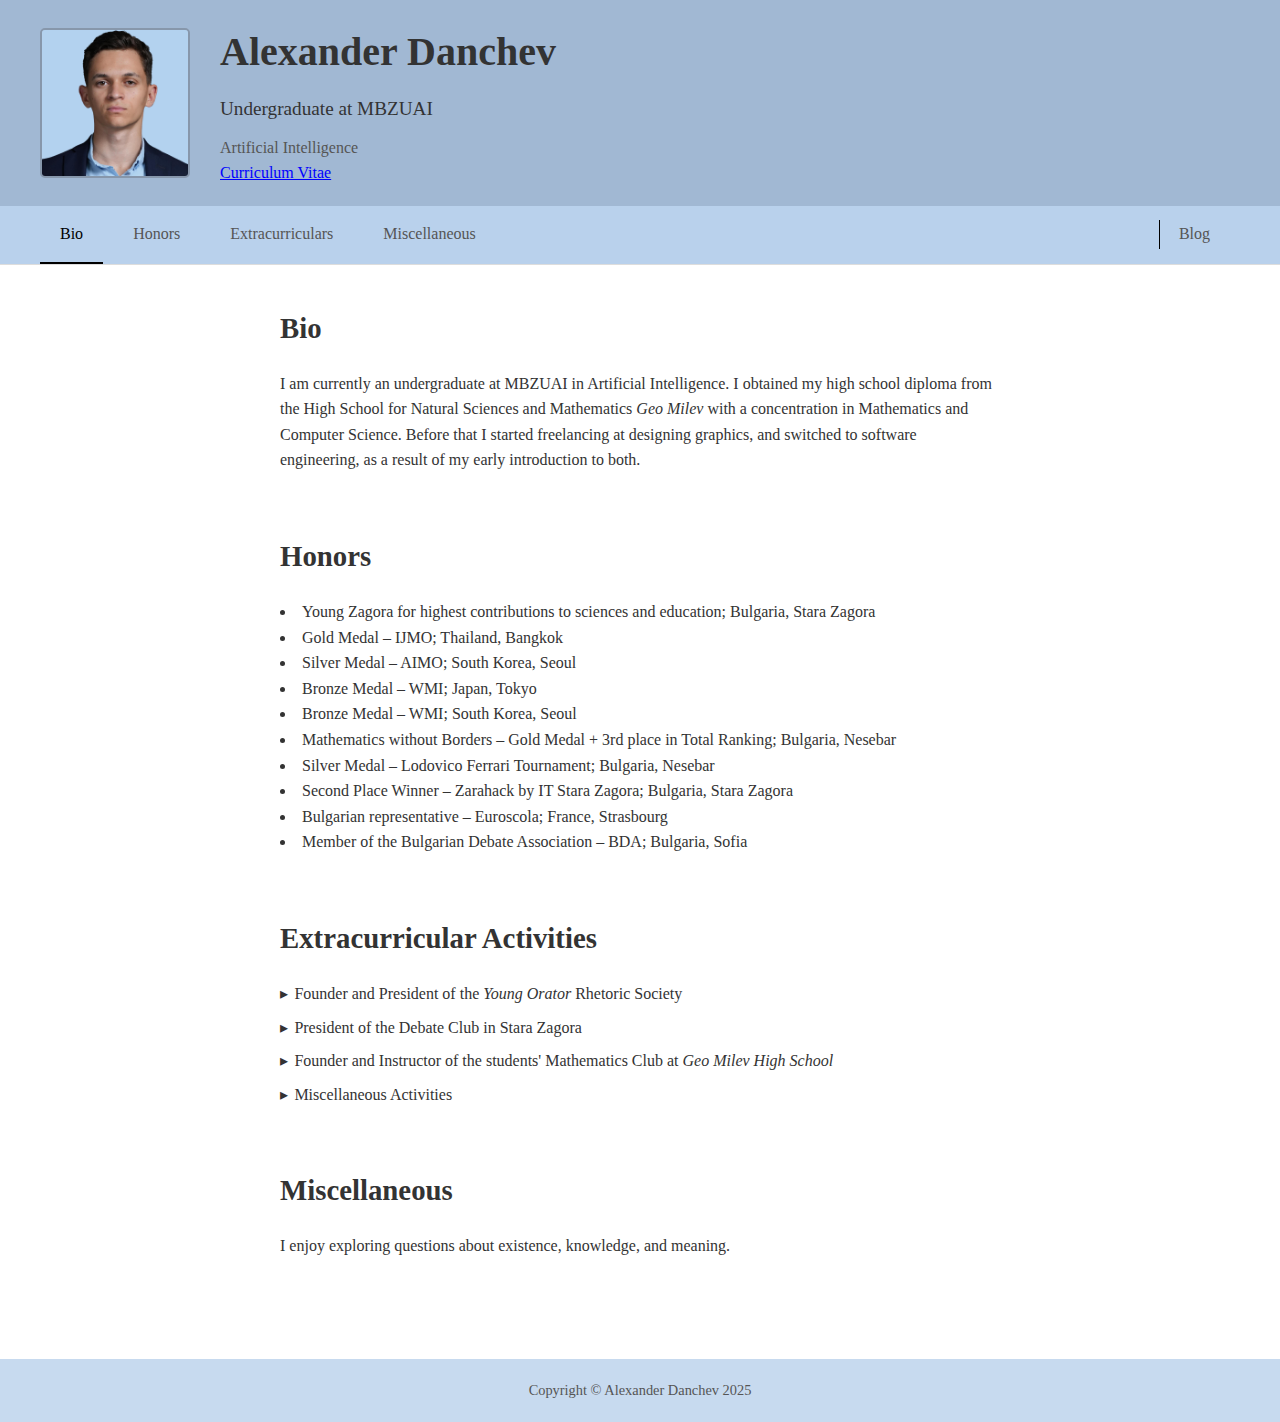
<file: index.html>
<!DOCTYPE html>
<html lang="en">
<head>
  <meta charset="utf-8">
  <meta name="viewport" content="width=device-width, initial-scale=1.0">
  <title>Alexander Danchev | Homepage</title>
  <link rel="stylesheet" href="styles.css">
</head>
<body>

  <header class="profile-header">
    <div class="header-inner">
      <img src="images/danchev.jpg" class="profile-photo">
      <div class="profile-info">
        <h1>Alexander Danchev</h1>
        <p class="title">Undergraduate at MBZUAI</p>
        <p class="department">Artificial Intelligence</p>
        <a href="files/cv.pdf" style="color: blue; text-decoration: underline;" target="_blank">Curriculum Vitae</a>
      </div>
    </div>
  </header>

  <nav class="profile-nav">
    <a href="#bio" class="nav-link active">Bio</a>
    <a href="#honors" class="nav-link">Honors</a>
    <a href="#extracurricular" class="nav-link">Extracurriculars</a>
    <a href="#misc" class="nav-link">Miscellaneous</a>
    <a href="blog.html" class="nav-link blog-link">Blog</a>
  </nav>

  <main class="profile-content">
    <section id="bio">
      <h2>Bio</h2>
      <p>
        I am currently an undergraduate at MBZUAI in Artificial Intelligence. I obtained my 
        high school diploma from the High School for Natural Sciences and Mathematics <i>Geo Milev</i>
        with a concentration in Mathematics and Computer Science. Before that I started 
        freelancing at designing graphics, and switched to software engineering, as a result of my
        early introduction to both.
        </p>
    </section>

    <section id="honors">
      <h2>Honors</h2>
      <ul>
        <li>Young Zagora for highest contributions to sciences and education; Bulgaria, Stara Zagora</li>
        <li>Gold Medal – IJMO; Thailand, Bangkok</li>
        <li>Silver Medal – AIMO; South Korea, Seoul</li>
        <li>Bronze Medal – WMI; Japan, Tokyo</li>
        <li>Bronze Medal – WMI; South Korea, Seoul</li>
        <li>Mathematics without Borders – Gold Medal + 3rd place in Total Ranking; Bulgaria, Nesebar</li>
        <li>Silver Medal – Lodovico Ferrari Tournament; Bulgaria, Nesebar</li>
        <li>Second Place Winner – Zarahack by IT Stara Zagora; Bulgaria, Stara Zagora</li>
        <li>Bulgarian representative – Euroscola; France, Strasbourg</li>
        <li>Member of the Bulgarian Debate Association – BDA; Bulgaria, Sofia</li>
      </ul>
    </section>

    <section id="extracurricular">
      <h2>Extracurricular Activities</h2>
      <ul class="collapsible-list">
        <li>
          <details>
            <summary>Founder and President of the ‎<i>Young Orator</i> ‎ Rhetoric Society</summary>
            <a href="https://mladorator.com" style="color: blue; text-decoration: underline;" target="_blank">Website</a> <a href="https://instagram.com/mlad_orator" style="color: blue; text-decoration: underline;" target="_blank">Instagram</a>
            <div class="detail">The club reached 200 unique students in its first year. We published a <a href="files/mlad_orator/handbook_bg.pdf" style="color: blue; text-decoration: underline;" target="_blank">handbook</a> <a href="files/mlad_orator/handbook_en.pdf" style="color: blue; text-decoration: underline;" target="_blank">(in English)</a> and two magazines (<a href="files/mlad_orator/magazine_1.pdf" style="color: blue; text-decoration: underline;" target="_blank">1</a> and <a href="files/mlad_orator/magazine_2.pdf" style="color: blue; text-decoration: underline;" target="_blank">2</a>) on Rhetoric, aimed at students. We organized <a href="https://www.instagram.com/s/aGlnaGxpZ2h0OjE3ODYwMDc2MjU2MjkyNDM4?story_media_id=3441534809907888362_18025899531&igsh=MTJkcXF6OHBueXZpMA==" style="color: blue; text-decoration: underline;" target="_blank">educational tours to 8 Bulgarian cities in 2 months during summer break</a>, which was continued after the summer, we held 4 <a href="https://www.instagram.com/p/C6RqQeMsruN/" style="color: blue; text-decoration: underline;" target="_blank">full-day workshops</a> in Stara Zagora, and created a <a href="https://www.youtube.com/@Млад_оратор" style="color: blue; text-decoration: underline;" target="_blank">podcast</a> on Rhetoric. </div>
          </details>
        </li>
        <li>
          <details>
            <summary>President of the Debate Club in Stara Zagora</summary>
            <a href="https://instagram.com/klubdebati_stz" style="color: blue; text-decoration: underline;" target="_blank">Instagram</a>
            <div class="detail">We hosted 2 debate competitions (<a href="https://www.instagram.com/p/DC2DdhmoRWO/" style="color: blue; text-decoration: underline;" target="_blank"><i>Zagora Open</i></a> and <a href="https://www.instagram.com/p/DHYxVFKtZCa/" style="color: blue; text-decoration: underline;" target="_blank"><i>Ustata Open</i></a>) and participated in countless
        others'. We organized about 25 public debates, <a href="https://www.instagram.com/p/C22vTDYMtGv/" style="color: blue; text-decoration: underline;" target="_blank">some of which were in students' Philosophy classes</a> </div>
          </details>
        </li>
        <li>
          <details>
            <summary>Founder and Instructor of the students' Mathematics Club at ‎ <i>Geo Milev High School</i></summary>
            <div class="detail">I founded a fully student-run mathematics club at my school. The club met once a
week, and its goal was to assist 11th and 12th graders in their preparation for the State Maturity Exams while also
expanding their interest in other spheres of mathematics.</div>
          </details>
        </li>
        <li>
          <details>
            <summary>Miscellaneous Activities</i></summary>
            <div class="detail">Member of <a href="https://mathwithoutborders.bg/public_html/en/index.php/lyubomir-lyubenov/" style="color: blue; text-decoration: underline;" target="_blank">Lyubomir Lyubenov's</a> <a href="https://cplr-stz.com/index.php/школи/област-„науки-и-технологии“/академия-по-математика" style="color: blue; text-decoration: underline;" target="_blank">Mathematics Academy</a></div>
            <div class="detail">Participated in <a href="https://balkanski-foundation.org/" style="color: blue; text-decoration: underline;" target="_blank">the <i>Minyu Balkanski</i> Foundation's</a> <a href="https://balkanski-foundation.org/letni-uchilishha/" style="color: blue; text-decoration: underline;" target="_blank">camps at the village of Oryahovitsa</a></div>
            <div class="detail">Participated in <a href="https://usyc.bg/" style="color: blue; text-decoration: underline;" target="_blank">USYC's</a> <a href="https://usyc.bg/partniorstva/" style="color: blue; text-decoration: underline;" target="_blank">summer camps at AUBG</a></div>
            <div class="detail">Participated in <a href="https://usyc.bg/" style="color: blue; text-decoration: underline;" target="_blank">USYC's</a> <a href="https://usyc.bg/youth-participate/" style="color: blue; text-decoration: underline;" target="_blank">Youth Civil Assembely</a></div>
            <div class="detail">Participated in <a href="https://ukgn.net/" style="color: blue; text-decoration: underline;" target="_blank">the Bulgarian Traditions and Customs Society</a> at <i>Geo Milev</i> High School</div>
            <div class="detail">Member of <a href="https://www.instagram.com/us.ppmg/" style="color: blue; text-decoration: underline;" target="_blank">the Student Council</a> at <i>Geo Milev</i> High School</div>
            <div class="detail">Member of <a href="https://www.instagram.com/mos_stz/" style="color: blue; text-decoration: underline;" target="_blank">the Youth Municipal Council</a> of Stara Zagora</div>
            
          </details>
        </li>
      </ul>
    </section>

    <section id="misc">
      <h2>Miscellaneous</h2>
      <p>I enjoy exploring questions about existence, knowledge, and meaning.</p>
    </section>
    
  </main>

  <footer class="profile-footer">
    <p>Copyright © Alexander Danchev 2025</p>
  </footer>

  <script>
    // JS to handle active nav link on scroll (optional)
    document.addEventListener('DOMContentLoaded', function() {
      const sections = document.querySelectorAll('section');
      const navLinks = document.querySelectorAll('.nav-link');

      function onScroll() {
        let current = '';
        sections.forEach(sec => {
          const rect = sec.getBoundingClientRect();
          if (rect.top <= 100 && rect.bottom >= 100) {
            current = sec.id;
          }
        });
        navLinks.forEach(link => {
          link.classList.remove('active');
          if (link.getAttribute('href') === '#' + current) {
            link.classList.add('active');
          }
        });
      }

      window.addEventListener('scroll', onScroll);
    });
  </script>

</body>
</html>
</file>
<file: styles.css>
* {
  margin: 0;
  padding: 0;
  box-sizing: border-box;
}

/* Import from Google Fonts */
@import url('https://fonts.googleapis.com/css2?family=Lora:wght@400;600&family=Raleway:wght@400;700&display=swap');

body {
  font-family: 'Lora', serif;
  line-height: 1.6;
  color: #333;
}

h1, h2, h3, h4, h5, h6 {
  font-family: 'Raleway', serif;
  font-weight: 700;
}

a {
  text-decoration: none;
  color: inherit;
}

.profile-header {
  background: #a1b8d3;
  padding: 20px 40px;
}

.header-inner {
  display: flex;
  align-items: center;
}

.profile-photo {
  width: 150px;
  height: 150px;
  object-fit: cover;
  margin-right: 30px;
  border: 2px solid #8797ab;
  border-radius: 5px;
}

.profile-info h1 {
  font-size: 2.5rem;
}

.profile-info .title {
  font-size: 1.2rem;
  margin: 10px 0;
}

.profile-info .department {
  font-size: 1rem;
  color: #555;
}

section { scroll-margin-top: 80px; }

ul {
  margin: 0;
  padding-left: 0;
  list-style-position: inside;
}
.profile-nav {
  background: #b9d1ec;
  border-bottom: 1px solid #ddd;
  padding: 0 40px;
  position: sticky;
  top: 0;
  z-index: 10;
  display: flex;
}

.profile-nav .blog-link {
  margin-left: auto;
  position: relative;
  padding-left: 16px;
}

.profile-nav .blog-link::before {
  content: "";
  position: absolute;
  left: 0;
  top: 25%;
  bottom: 25%;
  width: 1px;
  background: #000000;
}

.profile-nav .nav-link {
  padding: 15px 20px;
  margin-right: 10px;
  font-size: 1rem;
  color: #555;
}

.profile-nav .nav-link.active,
.profile-nav .nav-link:hover {
  color: #000;
  border-bottom: 2px solid #000;
}

.profile-content {
  padding: 40px;
  max-width: 800px;
  margin: auto;
}

.profile-content section {
  margin-bottom: 60px;
}

.profile-content h2 {
  font-size: 1.8rem;
  margin-bottom: 20px;
}

.profile-footer {
  background: #c7daef;
  padding: 20px 40px;
  text-align: center;
  font-size: 0.9rem;
  color: #555;
}

.collapsible-list { 
  list-style: none; 
  padding-left: 0; 
  margin-left: 0;
}
.collapsible-list li { 
  margin: .5rem 0; 
}

.collapsible-list details > summary::-webkit-details-marker { display: none; }
.collapsible-list summary { 
  cursor: pointer; 
  outline: none; 
  display: inline-flex; 
  align-items: center; 
}

.collapsible-list summary::before {
  content: "▸";
  margin-right: .4rem;
  transition: transform .2s ease;
}
.collapsible-list details[open] summary::before {
  transform: rotate(90deg);
}

.collapsible-list .detail { 
  margin: .25rem 0 0 1.5rem; 
  color: #555; 
}

/* Mobile Responsive Styles */
@media (max-width: 768px) {
  .profile-header {
    padding: 20px;
  }

  .header-inner {
    flex-direction: column;
    text-align: center;
  }

  .profile-photo {
    margin-right: 0;
    margin-bottom: 20px;
    width: 120px;
    height: 120px;
  }

  .profile-info h1 {
    font-size: 1.8rem;
  }

  .profile-info .title {
    font-size: 1rem;
  }

  .profile-nav {
    padding: 0 10px;
    flex-wrap: wrap;
    justify-content: center;
  }

  .profile-nav .nav-link {
    padding: 12px 10px;
    margin-right: 5px;
    font-size: 0.9rem;
  }

  .profile-nav .blog-link {
    margin-left: 0;
    padding-left: 10px;
  }

  .profile-nav .blog-link::before {
    display: none;
  }

  .profile-content {
    padding: 25px 20px;
  }

  .profile-content h2 {
    font-size: 1.5rem;
  }

  .profile-content section {
    margin-bottom: 40px;
  }

  .profile-footer {
    padding: 15px 20px;
  }
}

@media (max-width: 480px) {
  .profile-info h1 {
    font-size: 1.5rem;
  }

  .profile-nav {
    gap: 5px;
  }

  .profile-nav .nav-link {
    padding: 10px 8px;
    font-size: 0.85rem;
    margin-right: 0;
  }

  .profile-content {
    padding: 20px 15px;
  }

  ul {
    padding-left: 0;
  }

  .collapsible-list .detail {
    margin-left: 1rem;
    font-size: 0.9rem;
  }
}
</file>
